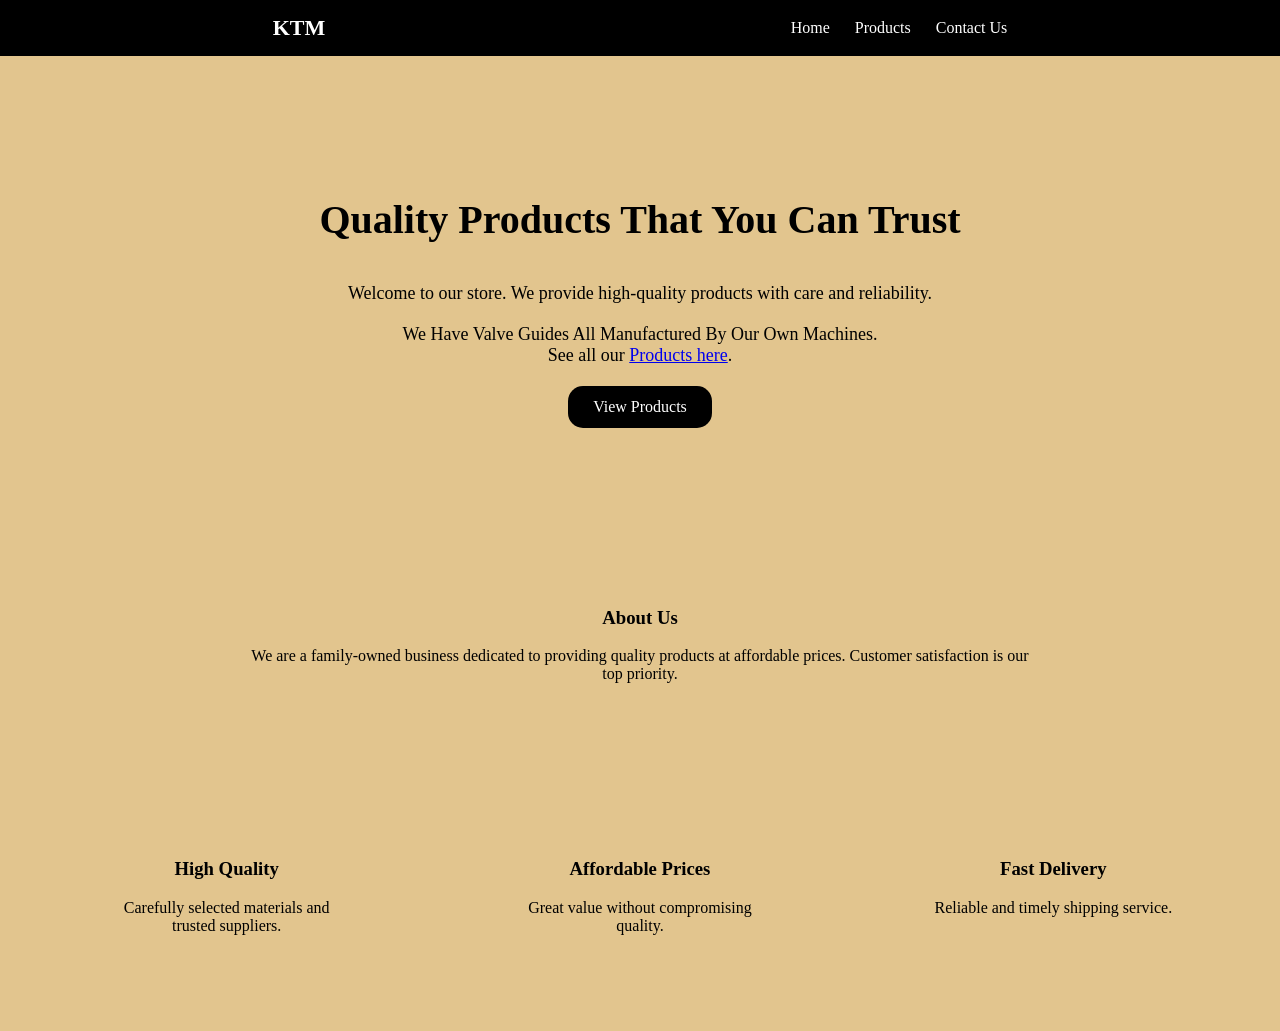
<file: index.html>
<!DOCTYPE html>
<html lang="en">
<head>
    <meta charset="UTF-8">
    <meta name="viewport" content="width=device-width, initial-scale=1.0">
    <title>KTMotor</title>
    <link rel="stylesheet" href="./style.css">
</head>
<body>
    <section id="mainpage">
            <nav>
                <div class="logo">KTM</div>
                <ul class="nav-links">
                    <li><a href="index.html">Home</a></li>
                    <li><a href="products.html">Products</a></li>
                    <li><a href="contact_us.html">Contact Us</a></li>
                </ul>
            </nav>
       
            <section class="hero">
                <h3>Quality Products That You Can Trust</h3>
                <p>Welcome to our store. We provide high-quality products with care and reliability.</p>
                <p>We Have Valve Guides All Manufactured By Our Own Machines. <br>
                See all our <a href="./products.html">Products here</a>.
                </p>
                <a href="products.html" class="cta-btn">View Products</a>
            </section>
            <section class="about">
                <h3>About Us</h3>
                <p>
                    We are a family-owned business dedicated to providing quality products at affordable prices.
                    Customer satisfaction is our top priority.
                </p>
            </section>

            <section class="features">
                <div class="feature-box">
                    <h3>High Quality</h3>
                    <p>Carefully selected materials and trusted suppliers.</p>
                </div>

                <div class="feature-box">
                    <h3>Affordable Prices</h3>
                    <p>Great value without compromising quality.</p>
                </div>

                <div class="feature-box">
                    <h3>Fast Delivery</h3>
                    <p>Reliable and timely shipping service.</p>
                </div>
            </section>
        </div>
    </section>
    

    <script src="https://ajax.googleapis.com/ajax/libs/jquery/3.7.1/jquery.min.js"></script>
    <script src="site.js" charset="UTF-8"></script>
</body>
</html>
</file>
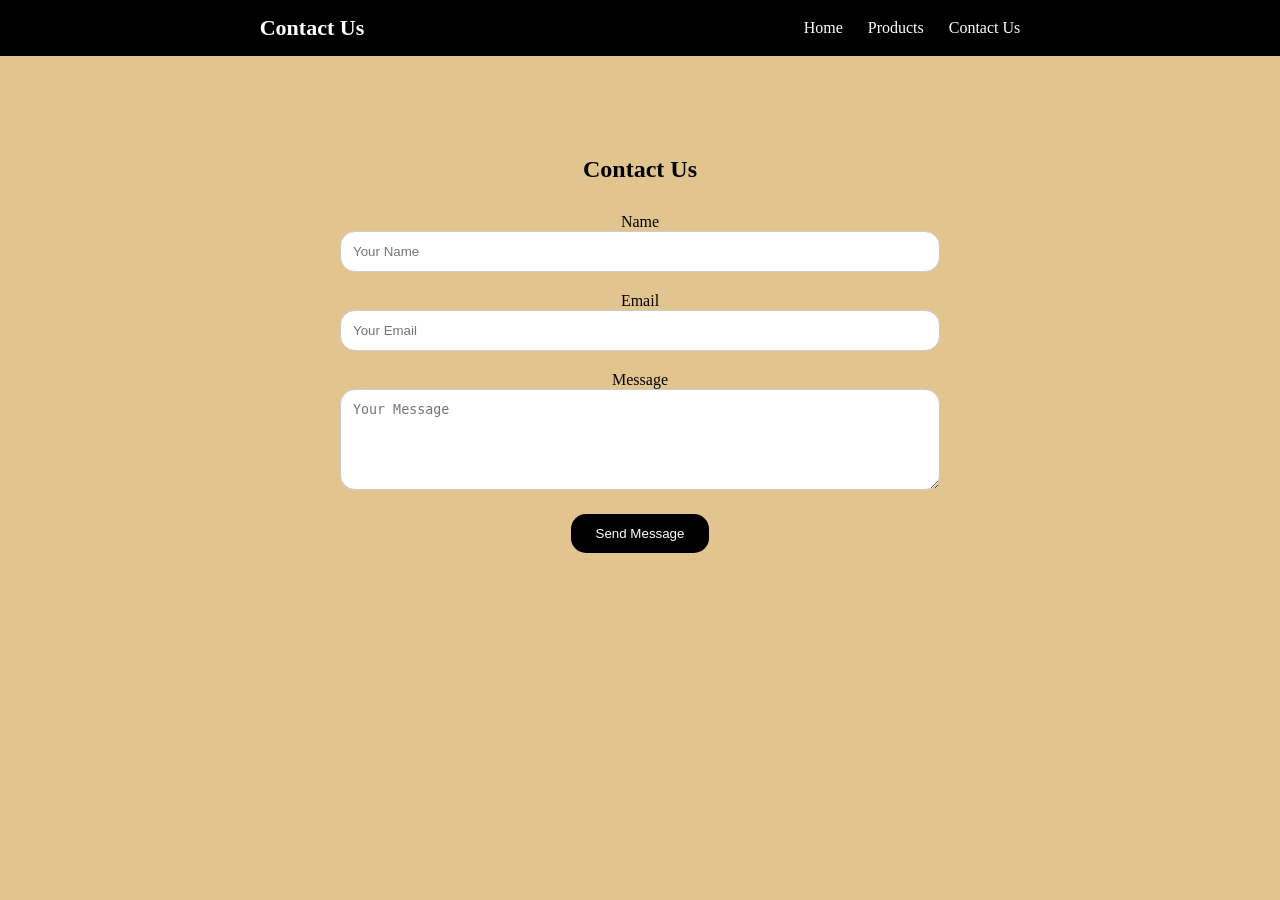
<file: contact_us.html>
<!DOCTYPE html>
<html lang="en">
<head>
    <meta charset="UTF-8">
    <meta name="viewport" content="width=device-width, initial-scale=1.0">
    <title>Contact Us Page</title>
    <link rel="stylesheet" href="style.css">
</head>
<body>
    <nav>
        <div class="logo">Contact Us</div>
        <ul class="nav-links">
            <li><a href="index.html">Home</a></li>
            <li><a href="products.html">Products</a></li>
            <li><a href="contact_us.html">Contact Us</a></li>
        </ul>
    </nav>

    <section class="contact">
        <h2>Contact Us</h2>
        <form id="contact-form">
            <label for="name">Name</label>
            <input type="text" id="name" placeholder="Your Name" required>

            <label for="email">Email</label>
            <input type="email" id="email" placeholder="Your Email" required>

            <label for="message">Message</label>
            <textarea id="message" rows="5" placeholder="Your Message" required></textarea>

            <button type="submit">Send Message</button>
        </form>
    </section>
    

    <script src="site.js" charset="UTF-8"></script>
</body>
</html>
</file>
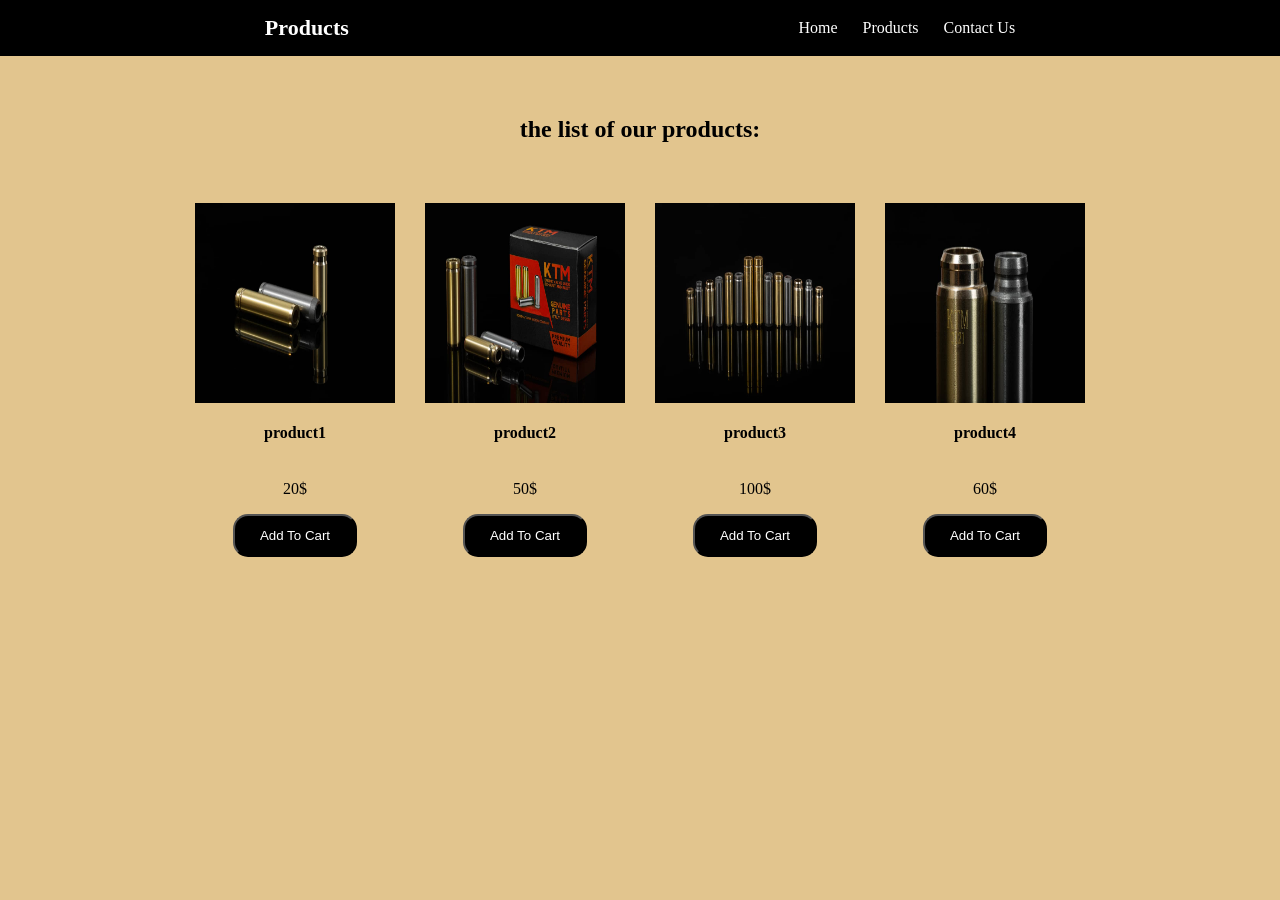
<file: products.html>
<!DOCTYPE html>
<html lang="en">
<head>
    <meta charset="UTF-8">
    <meta name="viewport" content="width=device-width, initial-scale=1.0">
    <title>Products Page</title>
    <link rel="stylesheet" href="style.css">
</head>
<body>
    <nav>
        <div class="logo">Products</div>
        <ul class="nav-links">
            <li><a href="index.html">Home</a></li>
            <li><a href="products.html">Products</a></li>
            <li><a href="contact_us.html">Contact Us</a></li>
        </ul>
    </nav>
        <h2 class="about">the list of our products:</h2>
    <div class="products container">
        <div class="product"><img class="image" src="./photo1.jpg" alt="photo1">
            <h4>product1</h4>
            <p>20$</p>
            <button class="cta-btn" data-name="Product 1">Add To Cart</button>
        </div> 
        <div class="product"><img class="image" src="./photo2.jpg" alt="photo2">
            <h4>product2</h4>
            <p>50$</p>
            <button class="cta-btn" data-name="Product 2">Add To Cart</button>
        </div>
        <div class="product"><img class="image" src="./photo3.jpg" alt="photo3">
            <h4>product3</h4>
            <p>100$</p>
            <button class="cta-btn" data-name="Product 3">Add To Cart</button>
        </div>
        <div class="product"><img class="image" src="./photo4.jpg" alt="photo4">
            <h4>product4</h4>
            <p>60$</p>
            <button class="cta-btn" data-name="Product 4">Add To Cart</button>
        </div>
        

    </div>
    <script src="site.js" charset="UTF-8"></script>
</body>
</html>
</file>
<file: style.css>
body {
    margin: 0;
    min-height: 100hv;
    background-color: #e2c58e;
}

div {
    margin: 0;
}

.hero {
    text-align: center;
    padding: 100px 20px;
}

.hero h3 {
    font-size: 40px;
}

.hero p {
    font-size: 18px;
    margin: 20px 0;
}

.cta-btn {
    display: inline-block;
    padding: 12px 25px;
    background-color: black;
    color: white;
    text-decoration: none;
    border-radius: 15px;
}

.about {
    text-align: center;
    padding: 60px 20px;
    max-width: 800px;
    margin: 0 auto;
}

.features {
    display: flex;
    justify-content: space-around;
    padding: 60px 20px;
    flex-wrap: wrap;
}

.feature-box {
    width: 250px;
    text-align: center;
    margin: 20px;
}

nav{
    display: flex;
    justify-content: space-around;
    align-items: center;
    padding: 15px 40px;
    background-color: black;
}

.logo {
    color: white;
    font-size: 22px;
    font-weight: bold;
}

.nav-links {
    list-style: none;
    display: flex;
    gap: 25px;
    margin: 0;
    padding: 0;
}

.nav-links a {
    text-decoration: none;
    color: white;
    font-size: 16px;
    transition: 0.3s;
}

.nav-links a:hover {
    color: #f4a261;
}

.contact {
    max-width: 600px;
    margin: 60px auto;
    padding: 20px;
    text-align: center;
}

.contact h2 {
    margin-bottom: 30px;
}

.contact input, .contact textarea {
    width: 100%;
    padding: 12px;
    margin-bottom: 20px;
    border-radius: 15px;
    border: 1px solid #ccc;
    box-sizing: border-box;
}

.contact button {
    padding: 12px 25px;
    background-color: black;
    color: white;
    border: none;
    border-radius: 15px;
    cursor: pointer;
    transition: 0.3s;
}

.contact button:hover {
    background-color: #f4a261;
}

label {
    margin-bottom: 20px;
}

h1 {
    font-size: 40px;
}

.container {
    display: flex;
    justify-content: center;
    gap: 30px;
    flex-wrap: wrap;
}

.product {
    display: flex;
    flex-direction: column;
    align-items: center;
    width: 200px;
    text-align: center;
}
    
.image {
    width: 200px;
    height: 200px;

}
</file>
